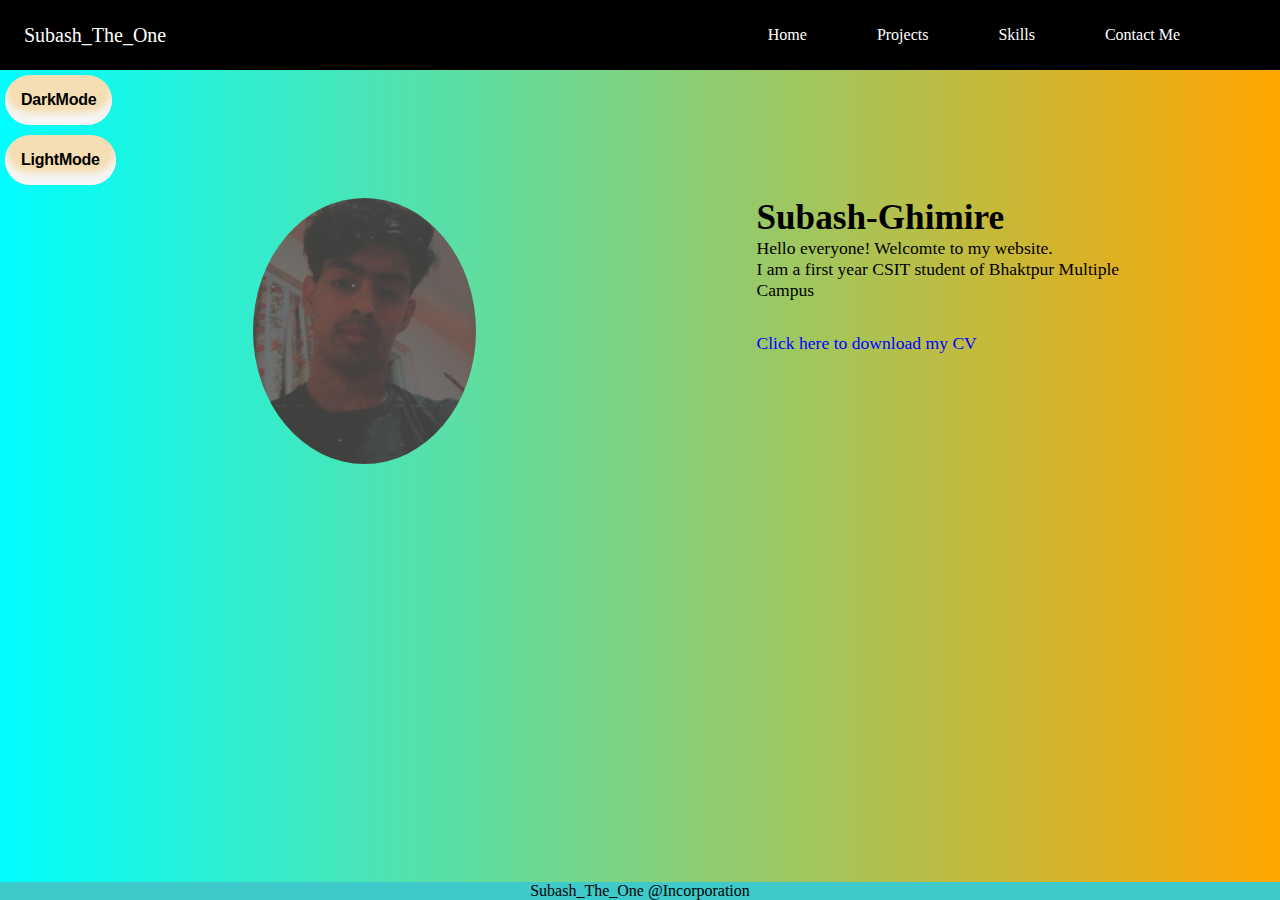
<file: index.html>
<!DOCTYPE html>
<html lang="en">

<head>
    <meta charset="UTF-8">
    <meta http-equiv="X-UA-Compatible" content="IE=edge">
    <meta name="viewport" content="width=device-width, initial-scale=1.0">
    <title>Subash_The_One</title>
</head>
<link rel="stylesheet" href="index.css">



    <header>
        <nav class="navbar">
            <a class="nav-branding" href="#">Subash_The_One</a>

            <ul class="nav-menu">
                <li class="nav-items">
                    <a href="index.html" class="nav-link">Home</a>
                </li>
                <li class="nav-items">
                    <a href="project.html" class="nav-link">Projects</a>
                </li>
                <li class="nav-items">
                    <a href="skills.html" class="nav-link">Skills</a>
                </li>
                <li class="nav-items">
                    <a href="contact.html" class="nav-link">Contact Me</a>
                </li>
            </ul>
            <div class="hamburger">
                <span class="bar"></span>
                <span class="bar"></span>
                <span class="bar"></span>
            </div>


        </nav>
    </header>

    <div class="container">
        <body class="body ">
            <div class="mode">
                <button class="button Dark">DarkMode</button>
                <button class=" button Light">LightMode</button>
               

            </div>

        <div class="image">
            <img src="m1.jpg" alt="">
        </div>

        <div class="intro">
            <h1>Subash-Ghimire</h1>
            <p> Hello everyone! Welcomte to my website. <br> I am a first year CSIT student of Bhaktpur Multiple Campus
            </p>
           <div class="cv">
            <a href="subash.pdf" download="">Click here to download my CV</a>
           </div>

        </div>







    </div>

    <div class="footer ft">
        <p>Subash_The_One @Incorporation</p>
    </div>


    <script src="index.js"></script>
</body>

</html>
</file>
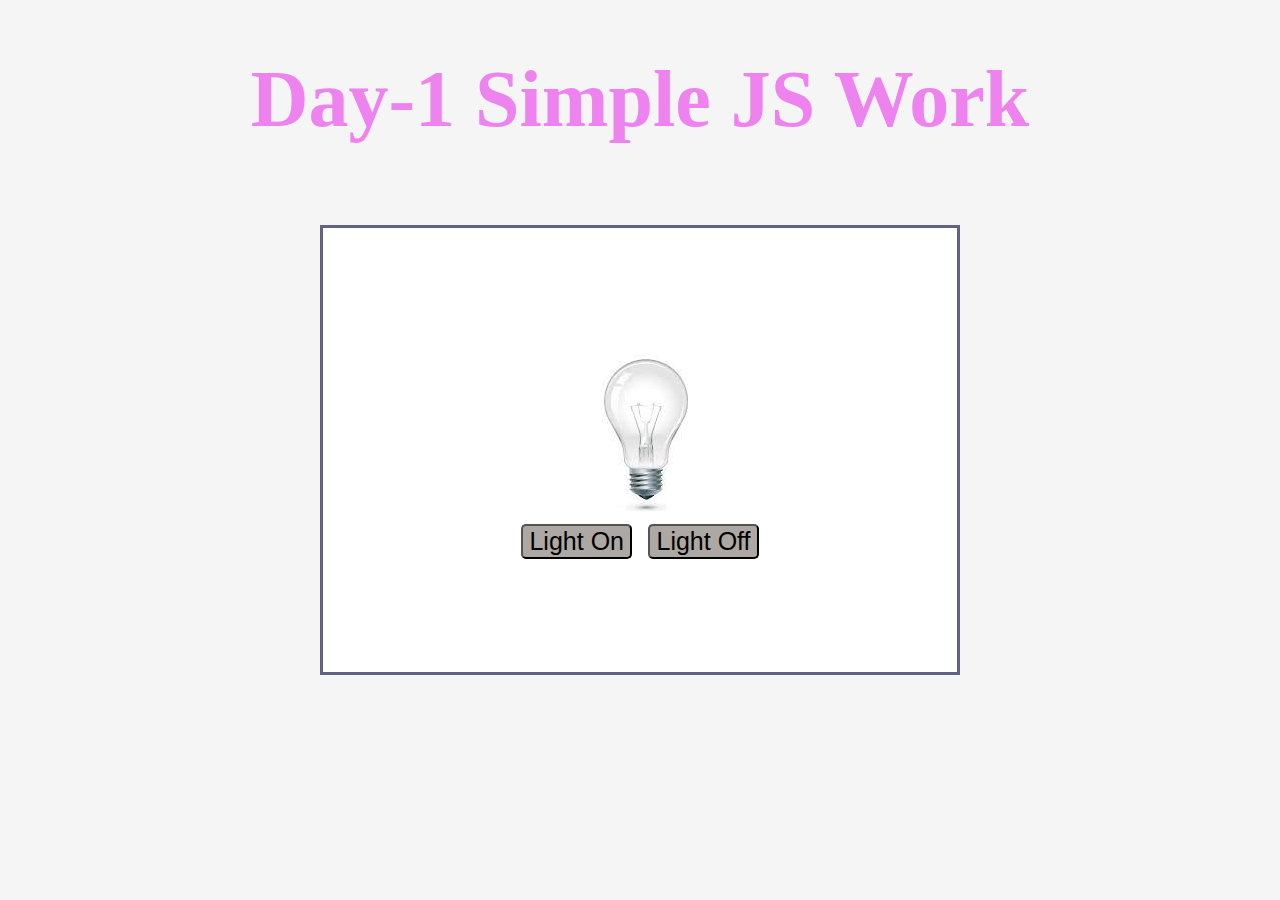
<file: bulb.html>
<!DOCTYPE html>
<html lang="en">
<head>
    <meta charset="UTF-8">
    <meta http-equiv="X-UA-Compatible" content="IE=edge">
    <meta name="viewport" content="width=device-width, initial-scale=1.0">
    <title>Lets light the bulb</title>
</head> 
<link rel="stylesheet" href="bulb.css">
<body>
    <h1>Day-1 Simple JS Work</h1> 
    <div class="container">
        <img src="off.jpg" alt="bulb" class="" id="bof">
        <img src="on.jpg" alt="bulb on" class="hidden" id="bon">
        <div class="btn">
        <button class="on "> Light On</button>
        <button class="off ">Light Off</button>
    </div>


    </div>

    <script src="bulb.js"></script>
</body>
</html>
</file>
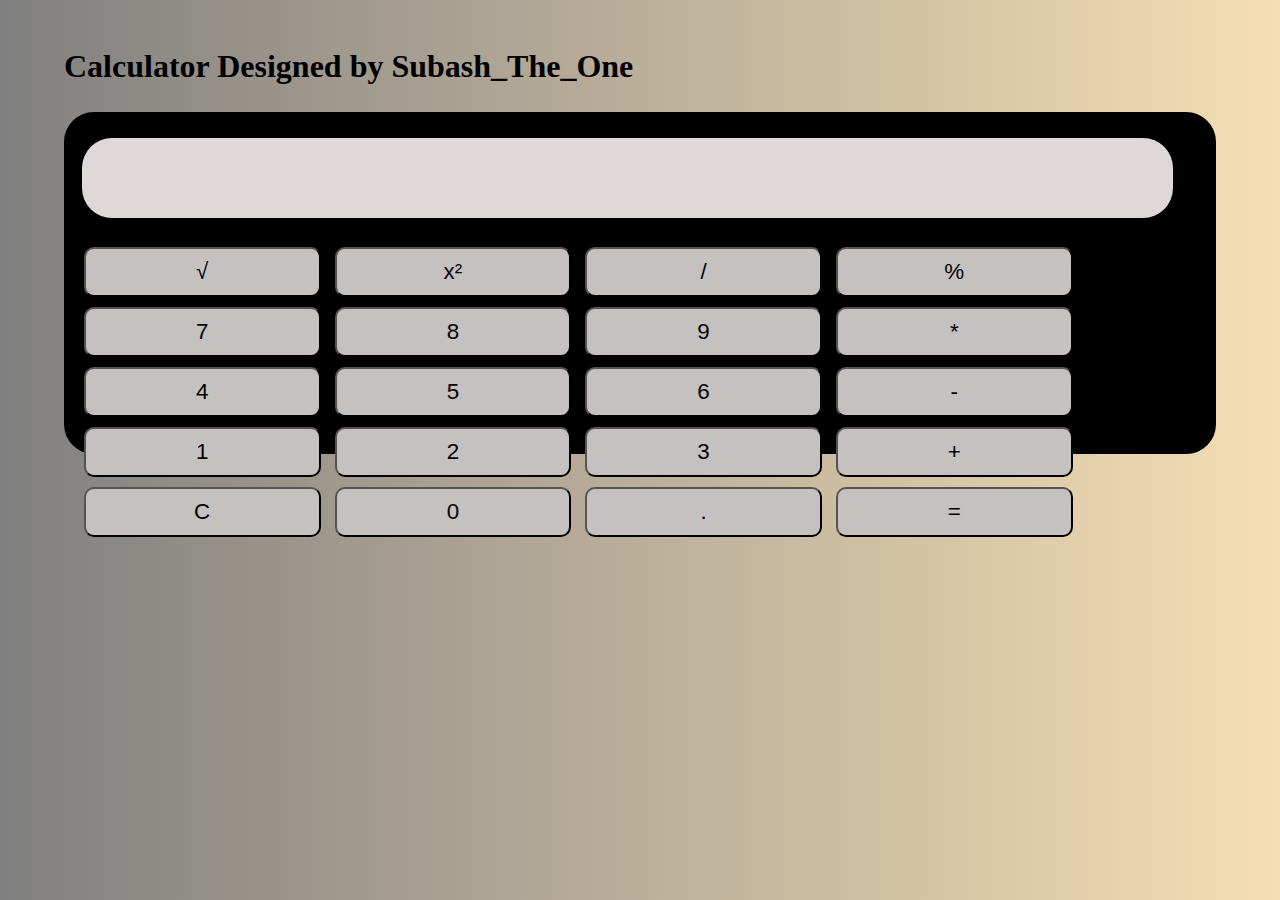
<file: calculator.html>
<!DOCTYPE html>
<html lang="en">
  <head>
    <meta charset="UTF-8" />
    <meta http-equiv="X-UA-Compatible" content="IE=edge" />
    <meta name="viewport" content="width=device-width, initial-scale=1.0" />
    <title>Calculator Only for You!</title>
  </head>
  <link rel="stylesheet" href="calculator.css" />
  <body>
  <div class="intro">
      <h1>Calculator Designed by <strong>Subash_The_One</strong></h1>
  </div>
    <div class="structure">
      <div class="screen">
        <p class="display"> </p>
        
      </div>
      <div class="components">
        <div class="row">
          <button value="" onclick="display('Sorry!😅')" class="c1">√</button>
          <button value="**" onclick="display('**')" class="c2">x²</button>
          <button value="/" onclick="display('/')" class="c3">/</button>
          <button value="%" onclick="display('%')">%</button>      
        </div>
        <div class="row">
          <button value="7" onclick="display('7')"  class="c5">7</button>
          <button value="8" onclick="display('8')" class="c6">8</button>
          <button value="9" onclick="display('9')" class="c7">9</button>
          <button value="*" onclick="display('*')" class="c8">*</button>
        </div>
        <div class="row">
          <button value="4" onclick="display('4')" class="c9">4</button>
          <button value="5" onclick="display('5')" class="c10">5</button>
          <button value="6" onclick="display('6')" class="c11">6</button>
          <button value="-" onclick="display('-')" class="c12">-</button>
        </div>
        <div class="row">
          <button value="1" onclick="display('1')" class="c13">1</button>
          <button value="2" onclick="display('2')" class="c14">2</button>
          <button  value="3" onclick="display('3')"class="c15">3</button>
          <button  value="+" onclick="display('+')"class="c16">+</button>
        </div>
        <div class="row">
          <button value="C" onclick="clearScreen()" class="c17">C</button>
          <button value="0" onclick="display('0')" class="c18">0</button>
          <button value="." onclick="display('.')" class="c19">.</button>
          <button  value="n" onclick="calculate()" class="c20">=</button>
        </div>
      </div>
    </div>

    <script src="calculator.js"></script>
  </body>
</html>
</file>
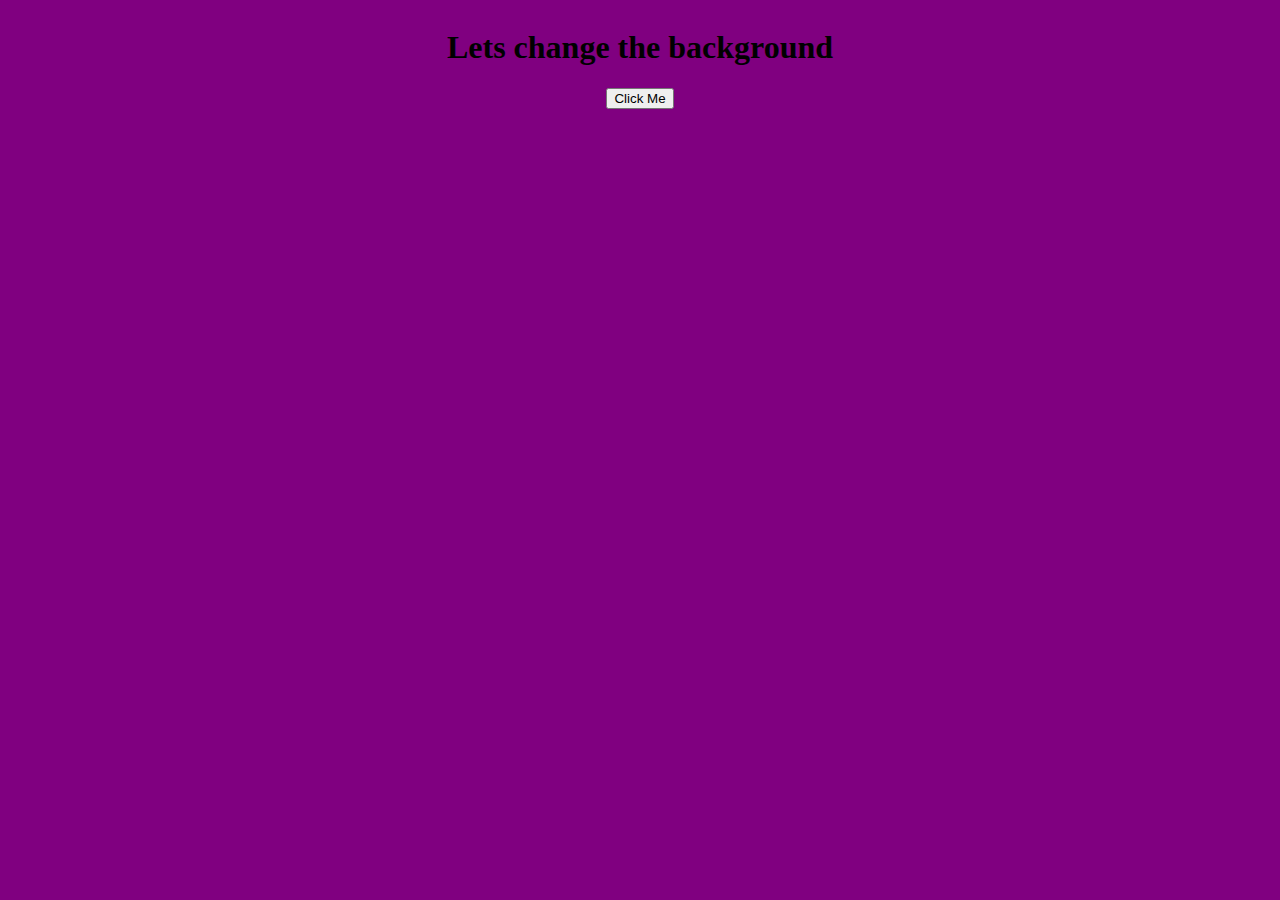
<file: color.html>
<!DOCTYPE html>
<html lang="en">

<head>
    <meta charset="UTF-8">
    <meta http-equiv="X-UA-Compatible" content="IE=edge">
    <meta name="viewport" content="width=device-width, initial-scale=1.0">
    <title>Color Changer</title>
</head>
<link rel="stylesheet" href="color.css">

<body>
    <div class="container">
        <h1>Lets change the background</h1>
        <button>Click Me</button>
    </div>
    <script src="color.js"></script>
</body>

</html>
</file>
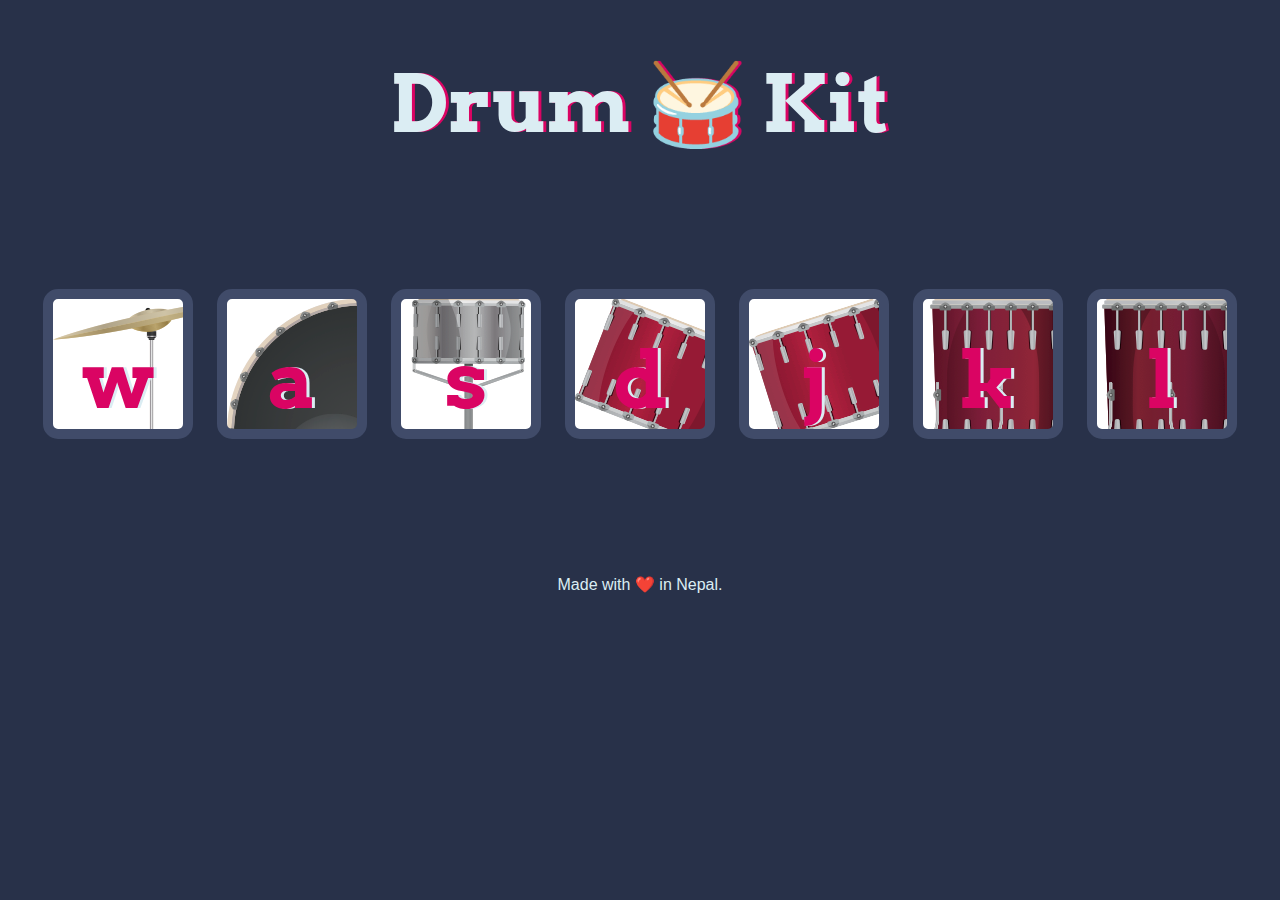
<file: drum.html>
<!DOCTYPE html>
<html lang="en" dir="ltr">

<head>
  <meta charset="utf-8">
  <title>Drum Kit</title>
  <link rel="stylesheet" href="drum.css">
  <link href="https://fonts.googleapis.com/css?family=Arvo" rel="stylesheet">
</head>

<body>

  <h1 id="title">Drum 🥁 Kit</h1>
  <div class="set">
    <button class="w drum">w</button>
    <button class="a drum">a</button>
    <button class="s drum">s</button>
    <button class="d drum">d</button>
    <button class="j drum">j</button>
    <button class="k drum">k</button>
    <button class="l drum">l</button>
  </div>

  <script src="drum.js"></script>

  <footer>
    Made with ❤️ in Nepal.
  </footer>
</body>

</html>
</file>
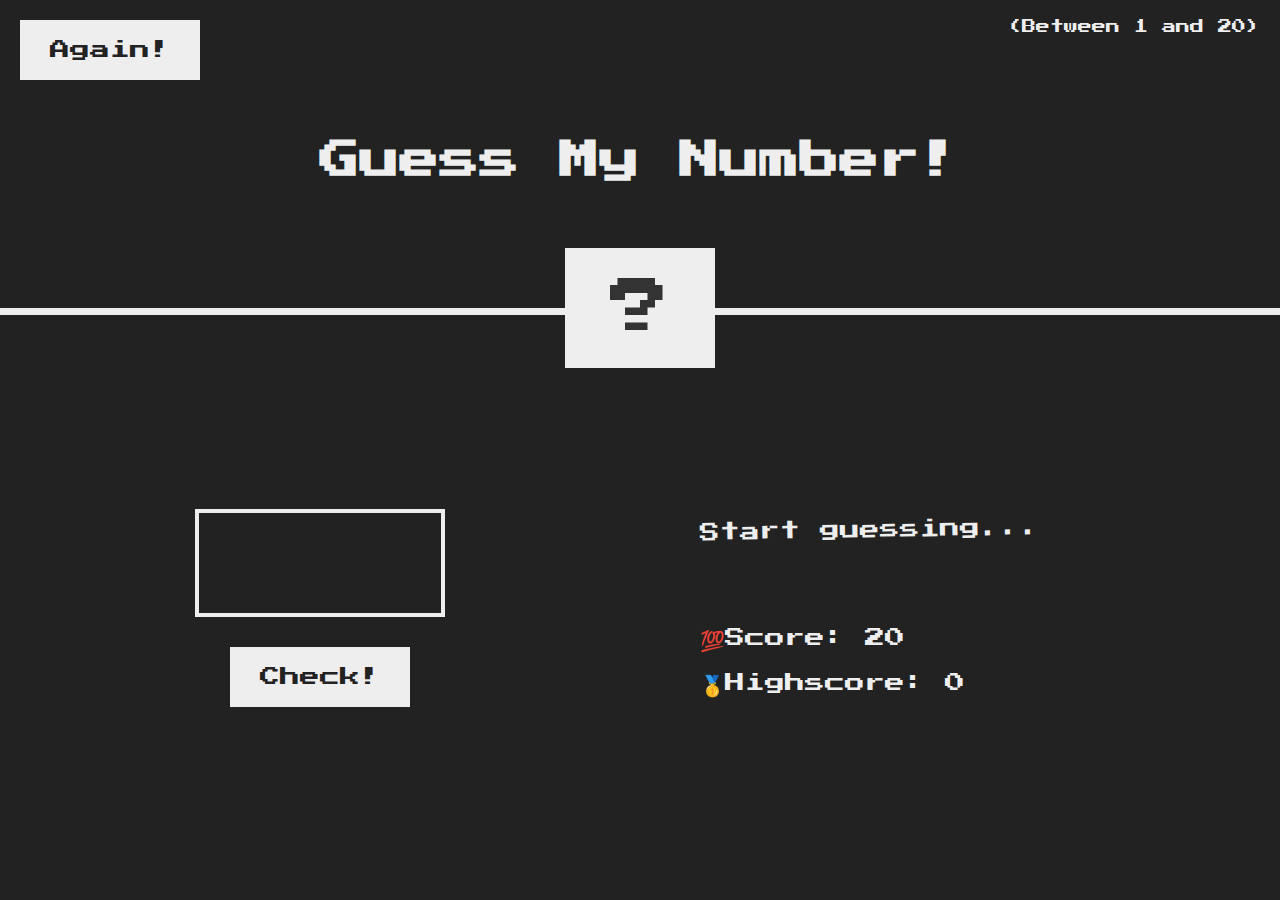
<file: game1.html>
<!DOCTYPE html>
<html lang="en">
  <head>
    <meta charset="UTF-8" />
    <meta name="viewport" content="width=device-width, initial-scale=1.0" />
    <meta http-equiv="X-UA-Compatible" content="ie=edge" />
    <link rel="stylesheet" href="game1.css" />
    <title>Guess My Number!</title>
  </head>

  <body>
    <header>
      <h1>Guess My Number!</h1>
      <p class="between">(Between 1 and 20)</p>
      <button class="btn again">Again!</button>
      <div class="number">?</div>
    </header>
    <main>
      <section class="left">
        <input type="number" class="guess" />
        <button class="btn check">Check!</button>
      </section>
      <section class="right">
        <p class="message">Start guessing...</p>
        <p class="label-score">💯Score: <span class="score">20</span></p>
        <p class="label-highscore">
          🥇Highscore: <span class="highscore">0</span>
        </p>
      </section>
    </main>
    <script src="game1.js"></script>
  </body>
</html>
</file>
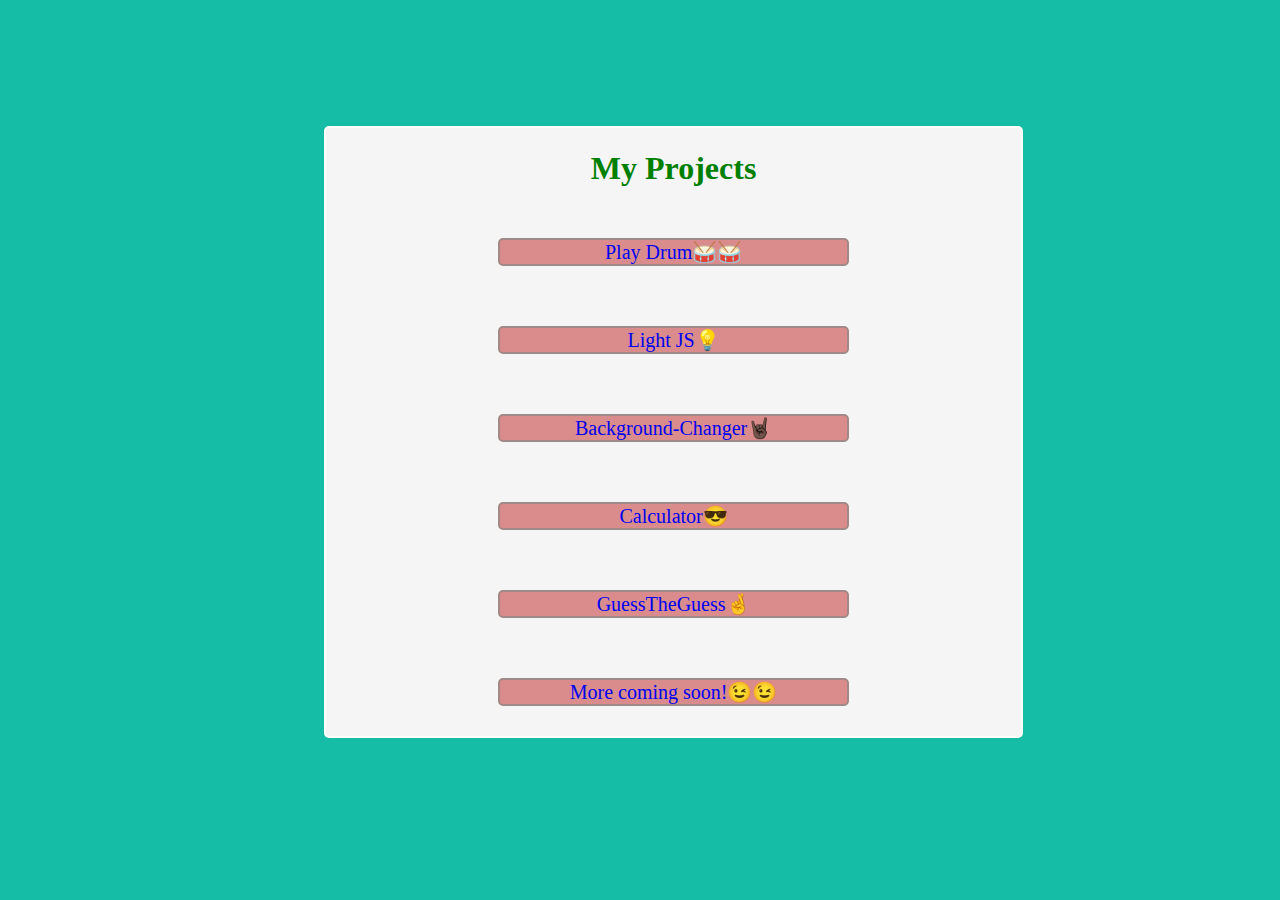
<file: project.html>
<!DOCTYPE html>
<html lang="en">
<head>
    <meta charset="UTF-8">
    <meta http-equiv="X-UA-Compatible" content="IE=edge">
    <meta name="viewport" content="width=device-width, initial-scale=1.0">
    <title>Projects/Subash-Ghimire</title>
</head>
<link rel="stylesheet" href="project.css">
<body>
    <div class="container">
        <h1>My Projects</h1>
        <a href="drum.html">Play Drum🥁🥁</a>
        <a href="bulb.html">Light JS💡</a>
        <a href="color.html">Background-Changer🤘🏿</a>
        <a href="calculator.html">Calculator😎</a>
        <a href ="game1.html">GuessTheGuess🤞</a>
        <a href ="More coming soon"> More coming soon!😉😉</a>
    </div>
    
</body>
</html>
</file>
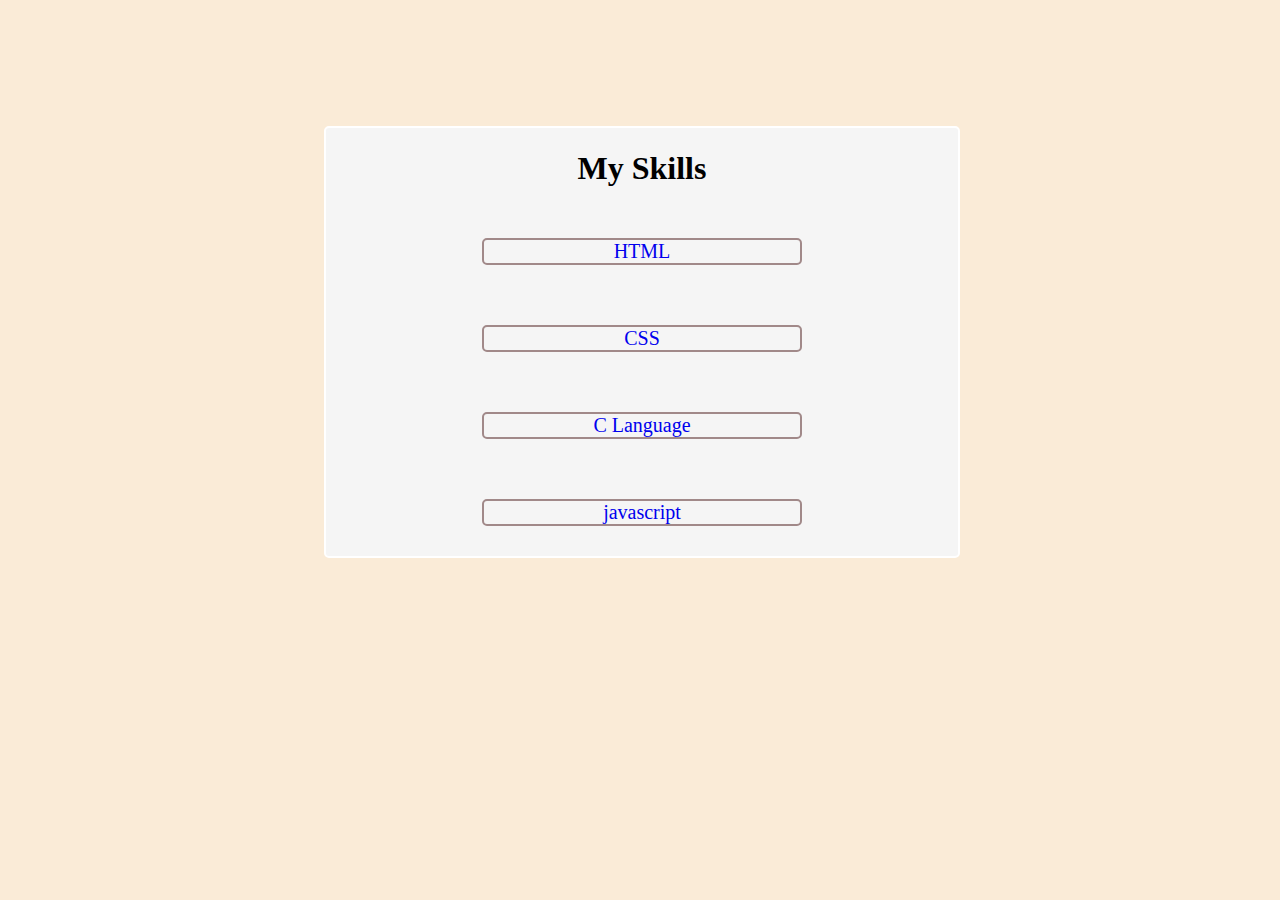
<file: skills.html>
<!DOCTYPE html>
<html lang="en">
<head>
    <meta charset="UTF-8">
    <meta http-equiv="X-UA-Compatible" content="IE=edge">
    <meta name="viewport" content="width=device-width, initial-scale=1.0">
    <title>Skills/Subash_Ghimirey</title>
</head>
<link rel="stylesheet" href="skills.css">
<body>
        
    
    <div class="container">
        <h1>My Skills</h1>
        <a href="https://www.w3schools.com/html/" target="_blank">HTML</a>

        <a href="https://www.w3schools.com/css/default.asp" target="_blank">CSS</a>

        <a href="https://www.w3schools.com/c/index.php" target="_blank">C Language</a>

        <a href="https://www.w3schools.com/js/default.asp" target="_blank">javascript</a>




    </div>
    
</body>
</html>
</file>
<file: index.css>
* {
    box-sizing: border-box;
    margin: 0;
    padding: 0;
}
.body{
    background-image: linear-gradient(to right, aqua, orange);
    /* background-image: linear-gradient(to right, rgba(40, 235, 128, 0.1), rgba(42, 139, 188, 0.7)); */
}
/* For making responsive navbar*/

header {
    background-color: black;
    width: 100%;
}

li {
    list-style: none;
}

a {
    text-decoration: none;
    color: white;
}


.navbar {
    min-height: 70px;
    display: flex;
    justify-content: space-between;
    align-items: center;

}

.nav-menu {
    display: flex;
    justify-content: center;
    align-items: center;
    gap: 70px;
    margin: 0 100px;
}

.nav-branding {
    margin: 0 24px;
    font-size: 20px;
}

.nav-link {
    transition: 0.5s ease-in;
}

.nav-link:hover {
    color: dodgerblue;
}

/*Hamburger and bar making*/

.bar {
    display: block;
    height: 4px;
    width: 25px;
    margin: 2px 20px;
    transition: all 0.5s ease-in-out;
    -webkit-transition: all 0.5s ease-in-out;
    background-color: white;
}

.hamburger {
    display: none;
    cursor: pointer;
}

@media(max-width:800px) {
    .hamburger {
        display: block;
    }

    .hamburger.active .bar:nth-child(2) {
        opacity: 0;
    }

    .hamburger.active .bar:nth-child(1) {
        transform: translateY(4px) rotate(45deg);
    }

    .hamburger.active .bar:nth-child(3) {
        transform: translateY(-8px) rotate(-45deg);

    }

    .nav-menu {
        z-index: 1;
        position: fixed;
        right: -140%;
        top: 70px;
        gap: 0;
        flex-direction: column;
        background-color: rgb(70, 207, 182);
        width: 100%;
        text-align: center;
        transition: 0.3s;
        margin: 0;
        height: 50%;
    }

    .nav-items {
        
        margin: 16px 0;
        height: 70%;

    }

    .nav-menu.active {
        left: 0;
    }

    .nav-branding {
        margin: 0 10%;
    }
    .container{
        flex-direction: column;
        align-items: center;
    }
   .image{
       z-index: 0;
       width: 45%;
       margin: -40px;
   }
    .intro{
        margin: -5%;
    }
    img{
        width: 70%;
        margin: -10%;
    }




}

/* Nav-bar completed*/


img {
    width: 90%;
    border-radius: 50%;
}

.container{
    display: flex;
}
.image{
    margin: 10%;
    filter: invert(0.2);
    
}
.intro{
    font-size: 1.1rem;
    width: 60%;
    margin: 10%;
    
}
.footer{
    position: fixed;
    bottom: 0;
    width: 100%;
    text-align: center;
    font-size: 1rem;
    background-color: rgb(62, 202, 202);
}
.cv{
    margin: 2rem 0;

}
.cv a{
    text-decoration: none;
    color: blue;
    font-size: 1.1rem;
}
.cv a:hover{
    font-size: 1.3rem;
}
img:hover{
    width: 95%;
    filter: contrast(0.99);
    
}

.dark{
    background-color: #999;
    color: white;
}
.mode{
    position: relative;
    
}
.footer2{
    background-color: #ccc;
    position: fixed;
    bottom: 0;
    width: 100%;
    text-align: center;
    font-size: 1rem;
}





/* CSS */
.button {
  appearance: none;
  background-color: wheat;
  border-radius: 10rem;
  border-style: none;
  box-shadow: whitesmoke 0 -12px 6px inset;
  box-sizing: border-box;
  color: #000000;
  cursor: pointer;
  display: inline-block;
  font-family: -apple-system,sans-serif;
  font-size: 1rem;
  font-weight: 700;
  letter-spacing: -.24px;
  margin: 5px;
  outline: none;
  padding: 1rem 1rem;
  quotes: auto;
  text-align: center;
  text-decoration: none;
  transition: all .15s;
  user-select: none;
  -webkit-user-select: none;
  touch-action: manipulation;
}

.button:hover {
  background-color: rgb(179, 119, 40);
  box-shadow: #1b1310 0 -6px 8px inset;
  transform: scale(1.115);
  color: wheat;
}

.button:active {
  transform: scale(1.025);
}

@media (max-width: 850px) {
  .button {
    font-size: 0.8rem;
    padding: .6rem 0.6rem;
    margin: 8px;
  }
}
</file>
<file: bulb.css>
*{
    box-sizing: border-box;
    font-size: 62.5%;
}
body{
    background-color: whitesmoke;
}

.container{
    position: absolute;
    top: 25%;
    left: 25%;
    height: 50%;
    width: 50%;
    border: 1em solid rgb(98, 98, 133);
    background-color: white;
    /* text-align: center; */

    display: flex;
    flex-direction: column;
    justify-content: center;
    align-items: center;
}
.img{
    display: block;
    
}

.btn{
    margin: 2em;
}
button{
    background-color: rgb(173, 168, 163);
    border-radius: 0.5rem;   
    font-size: 2.5rem;
    margin: 0.3em;
}
button:hover{
    background-color: rgb(39, 194, 125);
    color: red;
    cursor: pointer;
}
.hidden{
    display: none;
}
.view{
    display: block;
}
h1{
    text-align: center;
    color: violet;
    font-size: 8rem;
}

.pressed{
    background-color: rgb(29, 176, 164);
    
}
@media(max-width:850px){
    h1{
        font-size: 40px;
    }
}
@media(max-width:539px){
    button{
       margin: 0 ;
    }
}
@media(max-width:483px){
    button{
        margin: 5px 33px;
    }
    .container{
        height: 52%;
    }
}
</file>
<file: calculator.css>
*{
    margin: 0;
    padding: 0;
    box-sizing: border-box;
}
html{
    font: 62.5%;
}
body{
    background-image: linear-gradient(to right, grey, wheat);
}
h1{
    margin-left: 29vw;
    padding-top: 3rem;
    
}
.structure{
    border-radius: 30px;
    background-color: black;
    position: relative;
    margin-top: 3vh;
    left: 30%;
    height: 82vh;
    width: 35vw;
    border: 2px solid black;
}
.row{
    margin: 0 0.5rem;
}
button{
    background-color: rgb(197, 193, 193);
    border-radius: 10px;
    height: 73px;
    width: 116px;
    font-size: 2rem;
    margin: 5px;
    padding: 10px;
}
button:hover{
    /* background-color: rgb(239, 222, 192); */
    background-color: whitesmoke;
}
.screen{
    height: 7.2rem;
    width: 95%;
    background-color: rgb(222, 216, 216);
    margin: 1.5rem 0.8rem;
    border-radius: 30px;

}
.display{
    text-align: right;
    font-size: 2rem;
    color: blue;
    padding: 4rem 2rem;

}

@media screen and (max-width:1500px){
    .structure{
        height: 45vh;
        width: 35vw;
        position: relative;
        left: 30%;
}
.row{
  margin-left: 1rem;
}
button{
    font-size: 1.4rem;
    width: 22%;
    height: 100px;
}
.screen{
  height: 8.5rem;
  margin: 2rem 1rem;
}
h1{
    margin-left: 30%;
}

    

@media screen and (max-width:1350px){
    .structure{
        height: 38vh;
        width: 90%;
        position: relative;
        left: 5%;
}
.row{
    margin-left: 0.8rem;
}
button{
    font-size: 1.4rem;
    width: 21%;
    height: 10%;
}
.screen{
  height: 5rem;
  margin: 1.5rem 1rem;
}
h1{
    margin-left: 5vw;
}
.display{
    text-align: right;
    font-size: 2rem;
    color: blue;
    padding: 1.2rem 2rem;

}
}

@media screen and (max-width:400px){
    .structure{
        height: 71vh;
        width: 90%;
        position: relative;
        left: 5%;
}
.row{
    margin-left: 0.8rem;
}
button{
    font-size: 1.4rem;
    width: 19%;
    height: 10%;
}
.screen{
  height: 5rem;
  margin: 1.5rem 0.4rem;
}
h1{
    margin-left: 5vw;
}
 .display{
    text-align: right;
    font-size: 2rem;
    color: blue;
    padding: 1.2rem 2rem;

}
}
</file>
<file: color.css>
body{
    background-color: purple;
}
button{
    display: block;
}
.container{
    display: flex;
    flex-direction: column;
    justify-content: center;
    align-items: center;
}
</file>
<file: drum.css>
body {
  text-align: center;
  background-color: #283149;
}

h1 {
  font-size: 5rem;
  color: #DBEDF3;
  font-family: "Arvo", cursive;
  text-shadow: 3px 0 #DA0463;

}

footer {
  color: #DBEDF3;
  font-family: sans-serif;
}

.w {
  background-image: url(images/crash.png);
}

.a {
  background-image: url(images/kick.png);
}

.s {
  background-image: url(images/snare.png);
}

.d {
  background-image: url(images/tom1.png);
}

.j {
  background-image: url(images/tom2.png);
}

.k {
  background-image: url(images/tom3.png);
}

.l {
  background-image: url(images/tom4.png);
}

.set {
  margin: 10% auto;


}

.game-over {
  background-color: red;
  opacity: 0.8;
}

.pressed {
  box-shadow: 0 3px 4px 0 #DBEDF3;
  opacity: 0.5;
}

.red {
  color: red;
}

.drum {
  outline: none;
  border: 10px solid #404B69;
  font-size: 5rem;
  font-family: 'Arvo', cursive;
  line-height: 2;
  font-weight: 900;
  color: #DA0463;
  text-shadow: 3px 0 #DBEDF3;
  border-radius: 15px;
  display: inline-block;
  width: 150px;
  height: 150px;
  text-align: center;
  margin: 10px;
  background-color: white;
}

button {
  display: block;
}

@media only screen and (max-width: 600px) {
  body {
    background-color: lightblue;
  }
}
</file>
<file: game1.css>
@import url('https://fonts.googleapis.com/css?family=Press+Start+2P&display=swap');

* {
  margin: 0;
  padding: 0;
  box-sizing: border-box;
}

html {
  font-size: 62.5%;
  box-sizing: border-box;
}

body {
  font-family: 'Press Start 2P', sans-serif;
  color: #eee;
  background-color: #222;
  /* background-color: #60b347; */
}

/* LAYOUT */
header {
  position: relative;
  height: 35vh;
  border-bottom: 7px solid #eee;
}

main {
  height: 65vh;
  color: #eee;
  display: flex;
  align-items: center;
  /* justify-content: space-between; */
  justify-content: space-around;
}

.left {
  width: 52rem;
  display: flex;
  flex-direction: column;
  align-items: center;
}

.right {
  width: 52rem;
  font-size: 2rem;
}

/* ELEMENTS STYLE */
h1 {
  font-size: 4rem;
  text-align: center;
  position: absolute;
  width: 100%;
  top: 52%;
  left: 50%;
  transform: translate(-50%, -50%);
}

.number {
  background: #eee;
  color: #333;
  font-size: 6rem;
  width: 15rem;
  padding: 3rem 0rem;
  text-align: center;
  position: absolute;
  bottom: 0;
  left: 50%;
  transform: translate(-50%, 50%);
}

.between {
  font-size: 1.4rem;
  position: absolute;
  top: 2rem;
  right: 2rem;
}

.again {
  position: absolute;
  top: 2rem;
  left: 2rem;
}

.guess {
  background: none;
  border: 4px solid #eee;
  font-family: inherit;
  color: inherit;
  font-size: 5rem;
  padding: 2.5rem;
  width: 25rem;
  text-align: center;
  display: block;
  margin-bottom: 3rem;
}

.btn {
  border: none;
  background-color: #eee;
  color: #222;
  font-size: 2rem;
  font-family: inherit;
  padding: 2rem 3rem;
  cursor: pointer;
}

.btn:hover {
  background-color: #ccc;
}

.message {
  margin-bottom: 8rem;
  height: 3rem;
  transform: rotate(-1deg);
  
}

.label-score {
  margin-bottom: 2rem;
}

@media screen and (max-width:650px) {
    header{
      position:relative;
      height: 40vh;
    }
    .main{
      height: 60vh;
      display: flex;
      align-items: center;
      justify-content: space-between;
      /* justify-content: space-around; */
    }
    .btn{
      font-size: 1.2rem;
      padding: 1.8rem 2.6rem;
    }
    .guess{
      width: 15rem;
      height: 5rem;
      padding: 0rem;
      font-size: 2rem;
    }
    h1{
      font-size: 2rem;
    }
    .number{
      font-size: 3rem;
      width: 8rem;
      padding: 2rem;
    }
    .left{
      margin-left: 2rem;
      width: 40rem;
    }
    .right{
      margin-left: 5rem;
      width: 55rem;
    }
    .between{

      font-size: 0.6rem;
    }
    .again{
      font-size: 1rem;
    }
    .label-highscore,.message,.label-score{
      font-size: 0.6rem;
    }
}
</file>
<file: project.css>
body {
    background-color: rgb(21, 188, 166);
}

.container {
    width: 55%;
    border: 2px solid white;
    background-color: whitesmoke;
    display: flex;
    flex-direction: column;
    justify-content: center;
    align-items: center;
    border-radius: 5px;
    margin: 10% 25%;
}


a {
    font-size: 20px;
    text-decoration: none;
    display: block;
    text-align: center;
    width: 50%;
    border: 2px solid rgb(161, 137, 137);
    border-radius: 5px;
    background-color: rgb(218, 140, 140);
    margin: 30px;
}
a:hover{
    background-color: antiquewhite;
}
@media(max-width:850px){
    a{
        font-size: 18px;
    }
    .container{
        margin: 18% 25%;
    }
}
@media(max-width:425px){
    a{
        font-size: 16px;
    }
}
h1{
    color: green;
}
</file>
<file: skills.css>
body {
    background-color: antiquewhite;
}

.container {
    width: 50%;
    border: 2px solid white;
    background-color: whitesmoke;
    display: flex;
    flex-direction: column;
    justify-content: center;
    align-items: center;
    border-radius: 5px;
    margin: 10% 25%;
}


a {
    font-size: 20px;
    text-decoration: none;
    display: block;
    text-align: center;
    width: 50%;
    border: 2px solid rgb(161, 137, 137);
    border-radius: 5px;
    background-color: whitesmoke;
    margin: 30px;
}
a:hover{
    background-color: antiquewhite;
}
@media(max-width:850px){
    a{
        font-size: 18px;
    }
    .container{
        margin: 18% 25%;
    }
}
@media(max-width:425px){
    a{
        font-size: 16px;
    }
}
</file>
